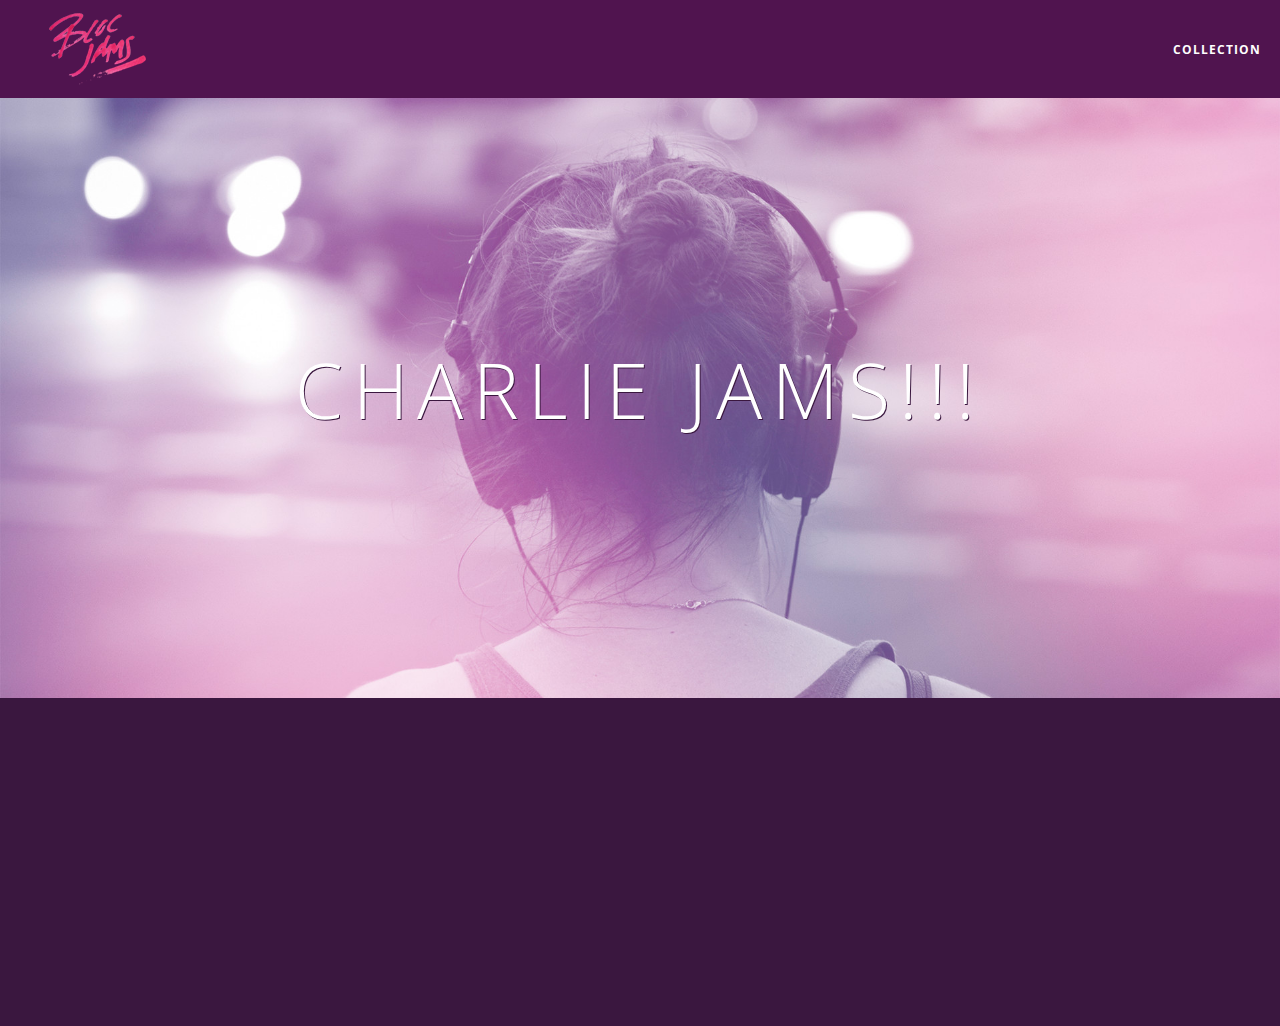
<file: index.html>
<!DOCTYPE html>

<html>
    <head>
        <title>Revision</title>
        <meta name="viewport" content="width=device-width, initial-scale=1">
        <link rel="stylesheet" type="text/css" href="http://fonts.googleapis.com/css?family=Open+Sans:400,800,600,700,300">
         <link rel="stylesheet" type="text/css" href="http://code.ionicframework.com/ionicons/2.0.1/css/ionicons.min.css">
        <link rel="stylesheet" type="text/css" href="styles/normalize.css">
        <link rel="stylesheet" type="text/css" href="styles/main.css">
        <link rel="stylesheet" type="text/css" href="styles/landing.css">
    </head>
    <body class="landing">
    	<nav class="navbar"> <!-- navigation bar -->
         <a href="index.html" class="logo">
             <img src="assets/images/bloc_jams_logo.png" alt="bloc jams logo">
         </a>
         <div class="links-container">
             <a href="collection.html" class="navbar-link">collection</a>
         </div>
		</nav>
   		
   		<section class="hero-content"> <!-- hero content -->
			<h1 class="hero-title">Charlie Jams!!!</h1>
		</section>
   		
   		 <section class="selling-points container"> <!-- selling points -->
             <div class="point column third">
                 <span class="ion-music-note"></span>
                 <h5 class="point-title">Choose your music</h5>
                 <p class="point-description">The world is full of music; why should you have to listen to music that someone else chose?</p>
			</div>
			 <div class="point column third">
                 <span class="ion-radio-waves"></span>
                 <h5 class="point-title">Unlimited, streaming, ad-free</h5>
                 <p class="point-description">No arbitrary limits. No distractions.</p>
			</div>
			<div class="point column third">
                 <span class="ion-iphone"></span>
                 <h5 class="point-title">Mobile enabled</h5>
                 <p class="point-description">Listen to your music on the go. This streaming service is available on all mobile platforms.</p>
			</div>
		</section>
  		<script src="https://code.jquery.com/jquery-2.1.3.min.js"></script>
   		<script src="scripts/landing.js"></script>
    	
    </body>
</html>
</file>
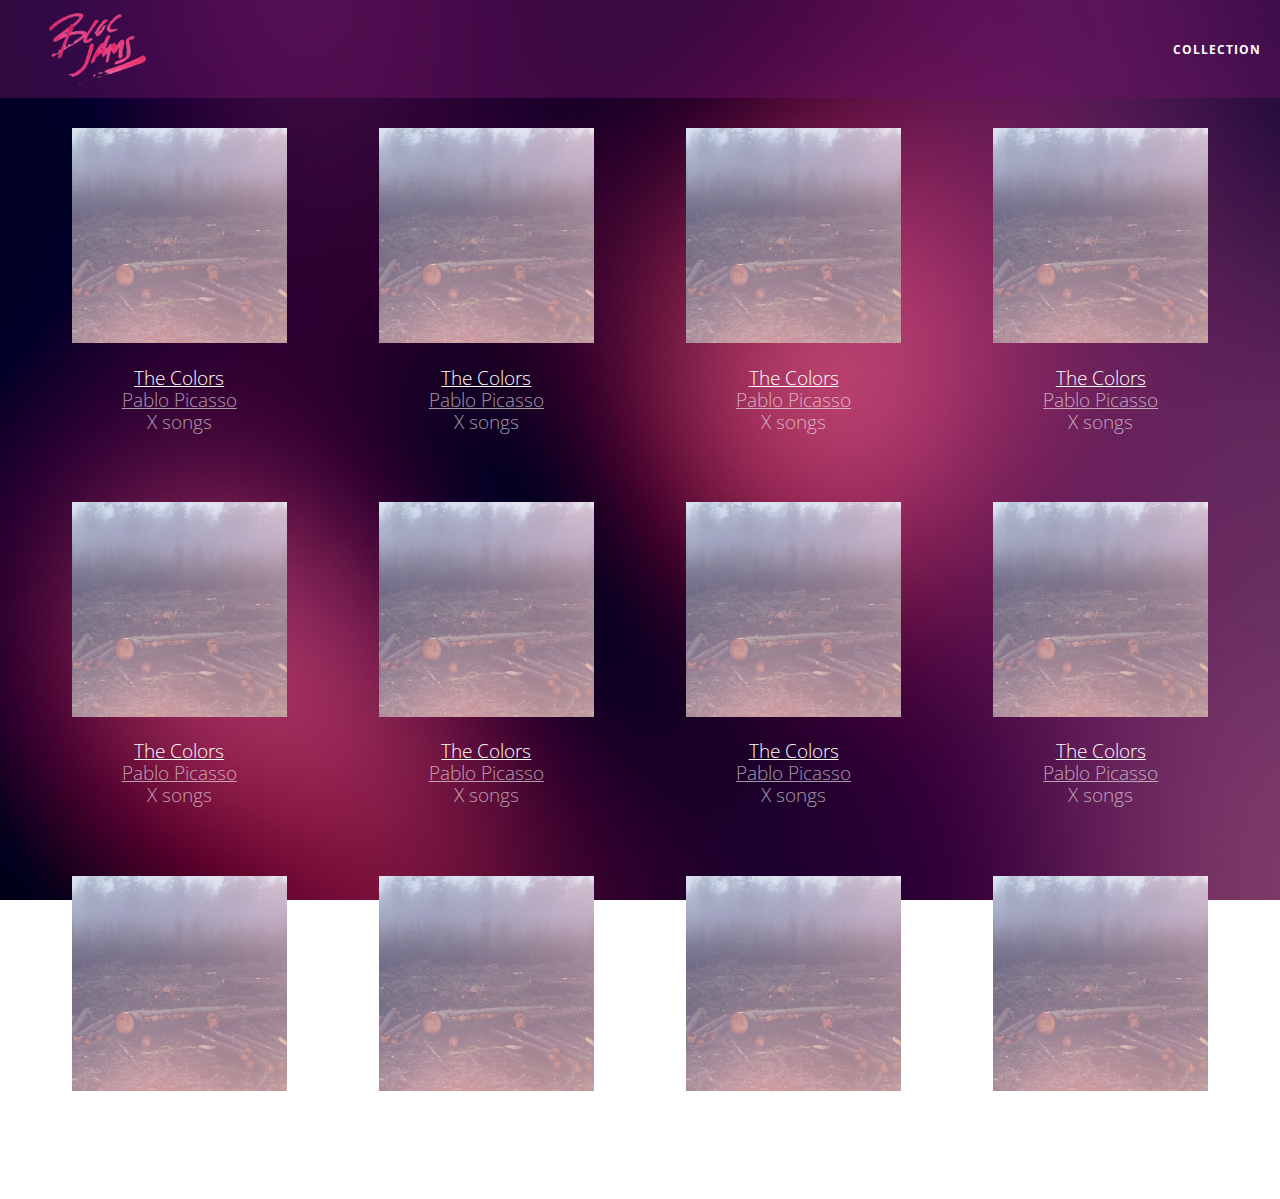
<file: collection.html>
<!DOCTYPE html>
 <html>
     <head>
         <title>Bloc Jams</title>
         <meta name="viewport" content="width=device-width, initial-scale=1">
         <link rel="stylesheet" type="text/css" href="http://fonts.googleapis.com/css?family=Open+Sans:400,800,600,700,300">
         <link rel="stylesheet" type="text/css" href="http://code.ionicframework.com/ionicons/2.0.1/css/ionicons.min.css">
         <link rel="stylesheet" type="text/css" href="styles/normalize.css">
         <link rel="stylesheet" type="text/css" href="styles/main.css">
         <link rel="stylesheet" type="text/css" href="styles/collection.css">
     </head>
     <body class="collection">
		 <nav class="navbar"> <!-- nav bar -->
             <a href="index.html" class="logo">
                 <img src="assets/images/bloc_jams_logo.png" alt="bloc jams logo">
             </a>
             <div class="links-container">
                 <a href="collection.html" class="navbar-link">collection</a>
             </div>
         </nav>
         
		 <section class="album-covers container clearfix">
			
		 </section>
		 <script src="scripts/collection.js"></script>
     </body>
 </html>
</file>
<file: styles/main.css>
*, *::before, *::after {
     -moz-box-sizing: border-box;
     -webkit-box-sizing: border-box;
     box-sizing: border-box;
 }

html {
     height: 100%; /* makes sure our HTML takes up 100% of the browser window */
     font-size: 100%;
 }
 
 body {
     font-family: 'Open Sans'; /* sets our font to the "Open Sans" typeface */
     color: white;             /* sets the text color to white */
     min-height: 100%;         /* says the height of the body must be, at minimum, 100% of the window */
 }
 
 body.landing {
     background-color: rgb(58,23,63); /* sets the background color to an RGB value (see below) */
 }

 .navbar {
     padding: 0.5rem;
     background-color: rgba(101,18,95,0.5);
	 z-index: 1;
 }
 
 .navbar .logo {
     position: relative; /* positioning will be explained in a resource */
     left: 2rem;
	      cursor: pointer;  /* produces the finger-pointer icon when you hover over the logo */
 }
 
 .navbar .links-container {
     display: table;
     position: absolute;
     top: 0;
     right: 0;
     height: 100px;
     color: white;
     /* #3 */
     text-decoration: none;
 }
 
 .links-container .navbar-link {
     display: table-cell;
     position: relative;
     height: 100%;
     padding-left: 1rem;
     padding-right: 1rem;
     /* #4 */
     vertical-align: middle;
     color: white;
     font-size: 0.625rem;
     letter-spacing: 0.05rem;
     font-weight: 700;
     text-transform: uppercase;
     /* #3 */
     text-decoration: none;
     cursor: pointer;
 }
 
   /* #5 */
 .links-container .navbar-link:hover {
     color: rgb(233,50,117);
 }
 }

.hero-content {
     position: relative; /* positioning will be explained in a resource */
     min-height: 600px;  /* hero content element must be _at least_ 600 pixels */
     background-image: url(../assets/images/bloc_jams_bg.jpg);
     background-repeat: no-repeat;
     background-position: center center;
     background-size: cover;
 }

 .hero-content .hero-title {
     position: absolute;             /* positioning will be explained in a resource */
     top: 40%;                       /* positioning will be explained in a resource */
     -webkit-transform: translateY(-50%);
     -moz-transform: translateY(-50%);
     -ms-transform: translateY(-50%);
     transform: translateY(-50%);
     width: 100%;                    /* makes sure the title inhabits the full width of its container */
     text-align: center;             /* aligns text in the horizontal center of the element */
     font-size: 4rem;                /* specifies the size of the font in root em units */
     font-weight: 300;               /* makes the font thinner or lighter weight */
     text-transform: uppercase;      /* transforms the text to be all uppercase lettering */
     letter-spacing: 0.5rem;         /* puts 0.5 root ems worth of space between each letter */
     text-shadow: 1px 1px 0px rgb(58,23,63); /* creates a shadow underneath the text for readability over the image */
 }

 .selling-points {
     position: relative;
     display: table;
     width: 100%;
     -webkit-box-sizing: border-box;
     -moz-box-sizing: border-box;
     box-sizing: border-box; /* we'll explain this in a resource */
 }
 
 .point {
     display: table-cell;
     position: relative;
     width: 33.3%;
     padding: 2rem;
     text-align: center;
 }
 
 .point .point-title {
     font-size: 1.25rem;
 }
 
 .ion-music-note,
 .ion-radio-waves,
 .ion-iphone {
     color: rgb(233,50,117);
     font-size: 5rem;
 }

 .container {
     margin: 0 auto;
     max-width: 64rem;
 }

.container.narrow {
     max-width: 56rem;
 }
 

 /* Medium and small screens (640px) */
 @media (min-width: 640px) {
 	html { font-size: 112%; }
	 
     .column {
         float: left;
         padding-left: 1rem;
         padding-right: 1rem;
     }
	
     .column.full { width: 100%; }
     .column.two-thirds { width: 66.7%; }
     .column.half { width: 50%; }
     .column.third { width: 33.3%; }
     .column.fourth { width: 25%; }
     .column.flow-opposite { float: right; }  
 }
 
 /* Large screens (1024px) */
 @media (min-width: 1024px) {
     html { font-size: 120%; }
 }
</file>
<file: styles/landing.css>
body.landing {
     background-color: rgb(58,23,63);
 }
 
 .hero-content {
     position: relative;
     min-height: 600px;
     background-image: url(../assets/images/bloc_jams_bg.jpg);
     background-repeat: no-repeat;
     background-position: center center;
     background-size: cover;
 }
 
 .hero-content .hero-title {
     position: absolute;
     top: 40%;
     -webkit-transform: translateY(-50%);
     -moz-transform: translateY(-50%);
     transform: translateY(-50%);
     width: 100%;
     text-align: center;
     font-size: 4rem;
     font-weight: 300;
     text-transform: uppercase;
     letter-spacing: 0.5rem;
     text-shadow: 1px 1px 0px rgb(58,23,63);
 }
 
 .selling-points {
     position: relative;
 }
 
 .point {
     position: relative;
     padding: 2rem;
     text-align: center;
     opacity: 0;
     -webkit-transform: scaleX(0.9) translateY(3rem);
     -moz-transform: scaleX(0.9) translateY(3rem);
     transform: scaleX(0.9) translateY(3rem);
     -webkit-transition: all 0.25s ease-in-out;
     -moz-transition: all 0.25s ease-in-out;
     transition: all 0.25s ease-in-out;
     -webkit-transition-delay: 0.2s;
     -moz-transition-delay: 0.2s;
     transition-delay: 0.2s;
 }
 
 .point .point-title {
     font-size: 1.25rem;
 }
 
 .ion-music-note,
 .ion-radio-waves,
 .ion-iphone {
     color: rgb(233,50,117);
     font-size: 5rem;
 }
</file>
<file: styles/collection.css>
body.collection {
     background-image: url(../assets/images/blurred_backgrounds/blur_bg_2.jpg);
     background-repeat: no-repeat;
     background-attachment: fixed;
     background-position: center center;
     background-size: cover;
 }
 
 .album-covers {
     position: relative;
 }
 
 .collection-album-container {
     position: relative;
     margin-top: 30px;
     margin-bottom: 20px;
     text-align: center;
 }
 
 .collection-album-container .caption {
     margin-top: 10px;
 }
 
 .collection-album-container .caption p {
     font-size: 1rem;
     font-weight: 300;
     color: rgba(255, 255, 255, 0.6);
 }
 
 .collection-album-container .caption p a {
     color: rgba(255, 255, 255, 0.6);
 }
 
 .collection-album-container .caption p a.album-name {
     color: white;
 }
 
 .collection-album-container img {
     width: 80%;
 }
</file>
